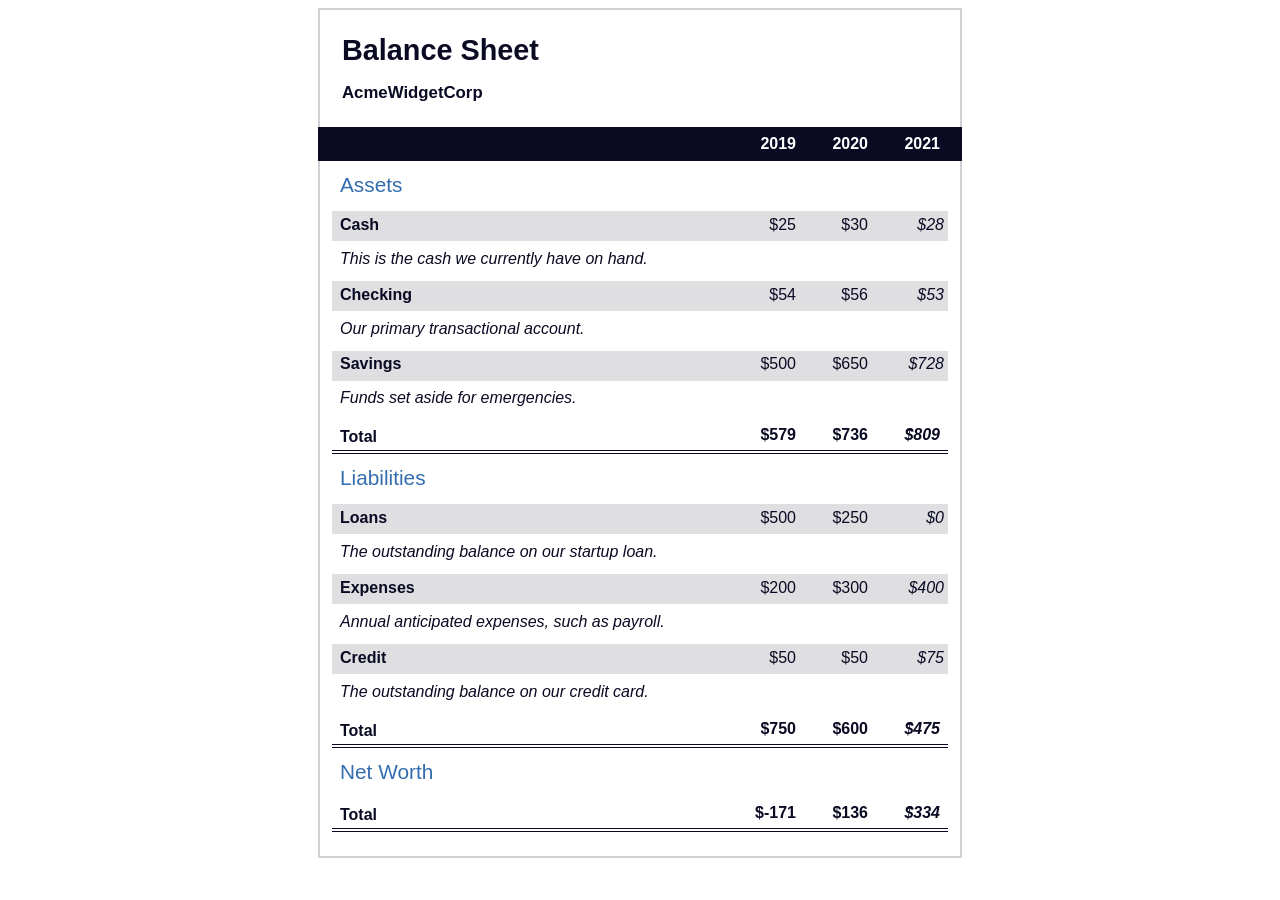
<file: Balance Sheet/index.html>
<!-- will comment this tomorrow -->
<!DOCTYPE html>
<html lang="en">
  <head>
    <meta charset="UTF-8">
    <meta http-equiv="X-UA-Compatible" content="IE=edge">
    <meta name="viewport" content="width=device-width, initial-scale=1.0">
    <title>Balance Sheet</title>
    <link rel="stylesheet" href="styles.css">
  </head>
  <body>
    <main>
      <section>
        <h1>
          <span class="flex">
            <span>AcmeWidgetCorp</span>
            <span>Balance Sheet</span>
          </span>
          
        </h1>
        <div id="years" aria-hidden="true">
          <span class="year">2019</span>
          <span class="year">2020</span>
          <span class="year">2021</span>
        </div>
        <div class="table-wrap">
          <table>
            <caption>Assets</caption>
            <thead>
              <tr>
                <td></td>
                <th><span class="sr-only year">2019</span></th>
                <th><span class="sr-only year">2020</span></th>
                <th class="current"><span class="sr-only year">2021</span></th>
              </tr>
            </thead>
            <tbody>
              <tr class="data">
                <th>Cash <span class="description">This is the cash we currently have on hand.</span></th>
                <td>$25</td>
                <td>$30</td>
                <td class="current">$28</td>
              </tr>
              <tr class="data">
                <th>Checking <span class="description">Our primary transactional account.</span></th>
                <td>$54</td>
                <td>$56</td>
                <td class="current">$53</td>
              </tr>
              <tr class="data">
                <th>Savings <span class="description">Funds set aside for emergencies.</span></th>
                <td>$500</td>
                <td>$650</td>
                <td class="current">$728</td>
              </tr>
              <tr class="total">
                <th>Total <span class="sr-only">Assets</span></th>
                <td>$579</td>
                <td>$736</td>
                <td class="current">$809</td>
              </tr>
            </tbody>
          </table>
          <table>
            <caption>Liabilities</caption>
            <thead>
              <tr>
              <td></td>
              <th><span class="sr-only">2019</span></th>
              <th><span class="sr-only">2020</span></th>
              <th><span class="sr-only">2021</span></th>
              </tr>
            </thead>
            <tbody>
              <tr class="data">
                <th>Loans <span class="description">The outstanding balance on our startup loan.</span></th>
                <td>$500</td>
                <td>$250</td>
                <td class="current">$0</td>
              </tr>
              <tr class="data">
                <th>Expenses <span class="description">Annual anticipated expenses, such as payroll.</span></th>
                <td>$200</td>
                <td>$300</td>
                <td class="current">$400</td>
              </tr>
              <tr class="data">
                <th>Credit <span class="description">The outstanding balance on our credit card.</span></th>
                <td>$50</td>
                <td>$50</td>
                <td class="current">$75</td>
              </tr>
              <tr class="total">
                <th>Total <span class="sr-only">Liabilities</span></th>
                <td>$750</td>
                <td>$600</td>
                <td class="current">$475</td>
              </tr>
            </tbody>
          </table>
          <table>
            <caption>Net Worth</caption>
            <thead>
              <tr>
              <td></td>
              <th><span class="sr-only">2019</span></th>
              <th><span class="sr-only">2020</span></th>
              <th><span class="sr-only">2021</span></th>
              </tr>
            </thead>
            <tbody>
              <tr class="total">
                <th>Total <span class="sr-only">Net Worth</span></th>
                <td>$-171</td>
                <td>$136</td>
                <td class="current">$334</td>
              </tr>
            </tbody>
          </table>
        </div>
      </section>
    </main>
  </body>
</html>
</file>
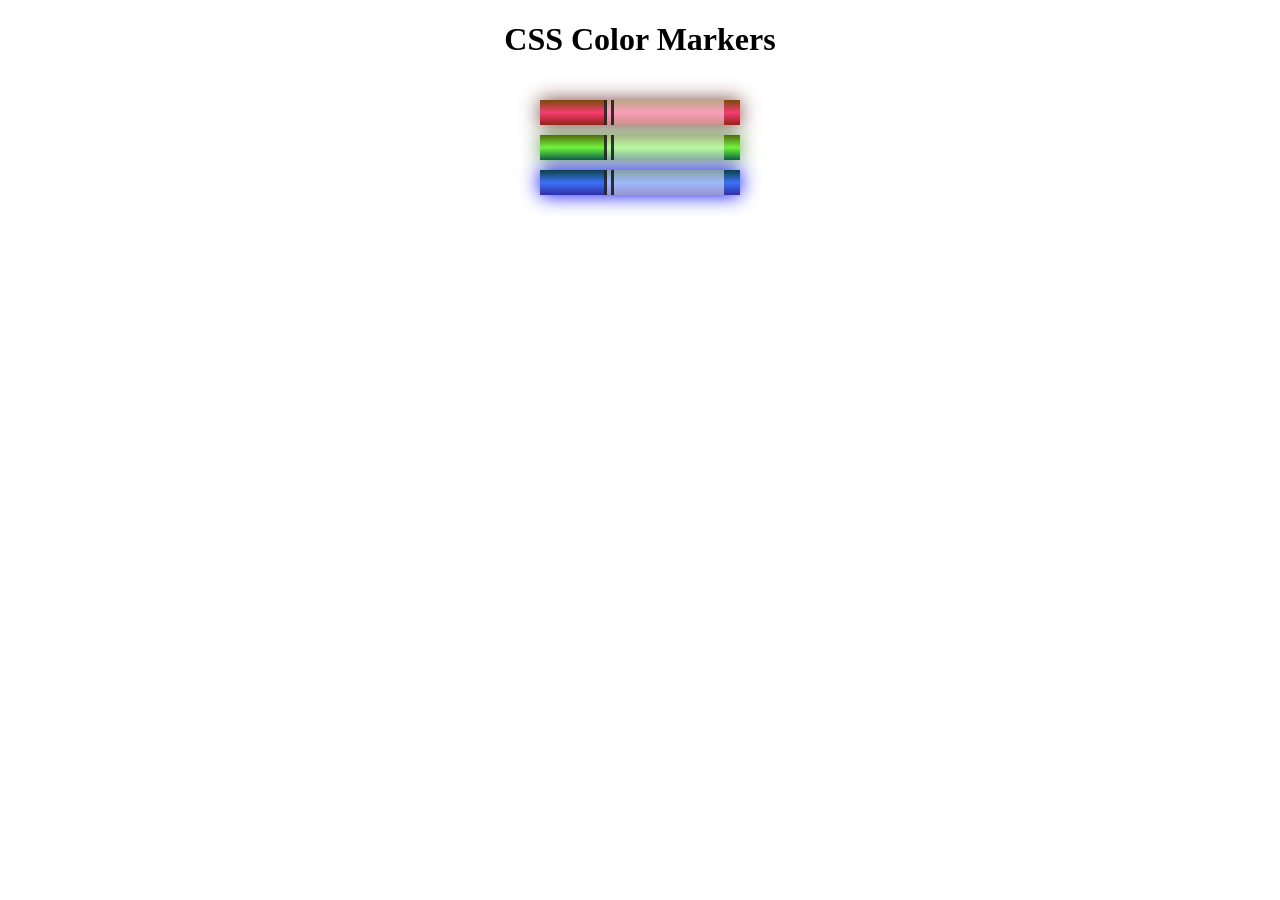
<file: CssColorMarkers/index.html>
<!DOCTYPE html>
<html lang="en">
  <head>
    <meta charset="utf-8">
    <meta name="viewport" content="width=device-width, initial-scale=1.0">
    <meta http-equiv="X-UA-Compatible" content="IE=edge">
    <title>Colored Markers</title>
    <link rel="stylesheet" href="styles.css">
  </head>
  <body>
    <h1>CSS Color Markers</h1>
    <div class="container">
      <div class="marker red">
        <div class="cap"></div>
        <div class="sleeve"></div>
      </div>
      <div class="marker green">
        <div class="cap"></div>
        <div class="sleeve"></div>
      </div>
      <div class="marker blue">
        <div class="cap"></div>
        <div class="sleeve"></div>
      </div>
    </div>
  </body>
</html>
</file>
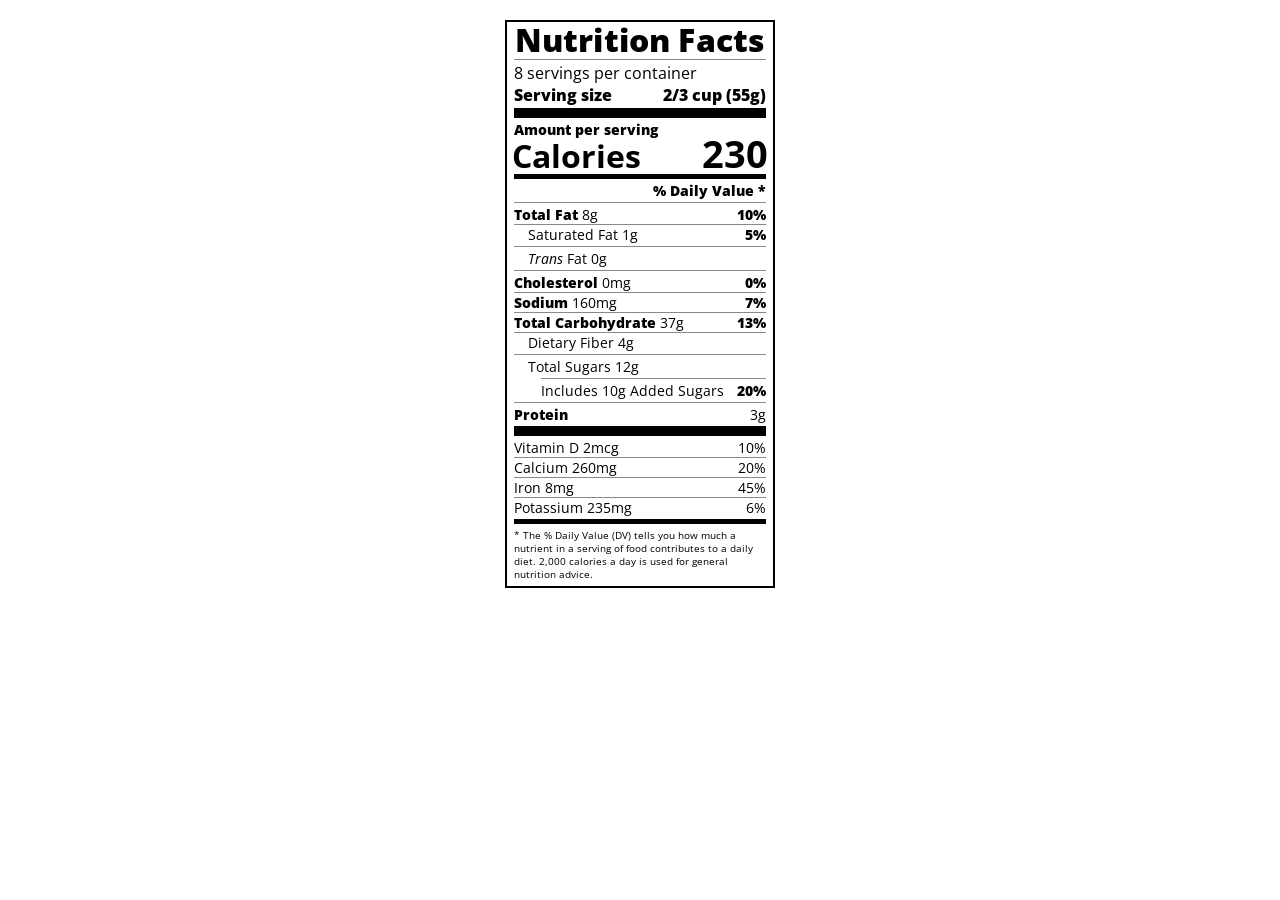
<file: NutritionLabel/index.html>
<!DOCTYPE html>
<html lang="en">

<head>
  <meta charset="UTF-8">
  <meta name="viewport" content="width=device-width, initial-scale=1.0">
  <title>Nutrition Label</title>
  <link href="https://fonts.googleapis.com/css?family=Open+Sans:400,700,800" rel="stylesheet">
  <meta http-equiv="X-UA-Compatible" content="ie=edge">
  <link href="styles.css" rel="stylesheet">
</head>

<body>
  <div class="label">
    <header>
      <h1 class="bold">Nutrition Facts</h1>
      <div class="divider"></div>
      <p>8 servings per container</p>
      <p class="bold">Serving size <span>2/3 cup (55g)</span></p>
    </header>
    <div class="divider large"></div>
    <div class="calories-info">
      <div class="left-container">
        <h2 class="bold small-text">Amount per serving</h2>
        <p>Calories</p>
      </div>
      <span>230</span>
    </div>
    <div class="divider medium"></div>
    <div class="daily-value small-text">
      <p class="bold right no-divider">% Daily Value *</p>
      <div class="divider"></div>
      <p><span><span class="bold">Total Fat</span> 8g</span> <span class="bold">10%</span></p>
      <p class="indent no-divider">Saturated Fat 1g <span class="bold">5%</span></p>
      <div class="divider"></div>
      <p class="indent no-divider"><span><i>Trans</i> Fat 0g</span></p>
      <div class="divider"></div>
      <p><span><span class="bold">Cholesterol</span> 0mg</span> <span class="bold">0%</span></p>
      <p><span><span class="bold">Sodium</span> 160mg</span> <span class="bold">7%</span></p>
      <p><span><span class="bold">Total Carbohydrate</span> 37g</span> <span class="bold">13%</span></p>
      <p class="indent no-divider">Dietary Fiber 4g</p>
      <div class="divider"></div>
      <p class="indent no-divider">Total Sugars 12g</p>
      <div class="divider double-indent"></div>
      <p class="double-indent no-divider">Includes 10g Added Sugars <span class="bold">20%</span>
      <div class="divider"></div>
      <p class="no-divider"><span class="bold">Protein</span> 3g</p>
      <div class="divider large"></div>
      <p>Vitamin D 2mcg <span>10%</span></p>
      <p>Calcium 260mg <span>20%</span></p>
      <p>Iron 8mg <span>45%</span></p>
      <p class="no-divider">Potassium 235mg <span>6%</span></p>
    </div>
    <div class="divider medium"></div>
    <p class="note">* The % Daily Value (DV) tells you how much a nutrient in a serving of food contributes to a daily
      diet. 2,000 calories a day is used for general nutrition advice.</p>
  </div>
</body>
</html>
</file>
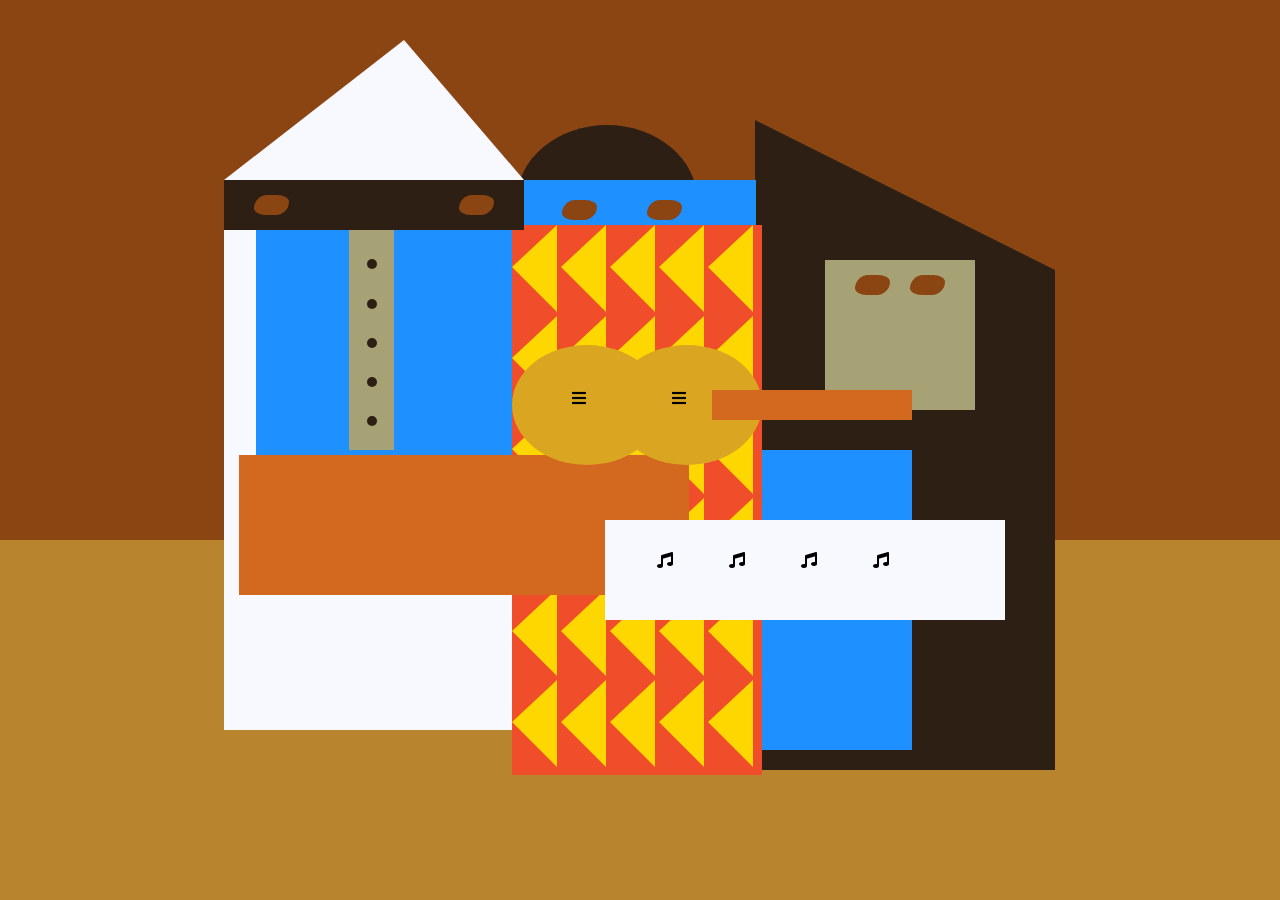
<file: Picasso Painting/index.html>
<!DOCTYPE html>
<html lang="en">
  <head>
    <meta charset="utf-8">
    <title>Picasso Painting</title>
    <link rel="stylesheet" href="styles.css" />
    <meta name="viewport" content="width=device-width, initial-scale=1.0">
    <meta http-equiv="X-UA-Compatible" content="ie=edge">
    <link rel="stylesheet" href="https://use.fontawesome.com/releases/v5.8.2/css/all.css">
  </head>
  <body>
    <div id="back-wall"></div>
    <div class="characters">
      <div id="offwhite-character">
        <div id="white-hat"></div>
        <div id="black-mask">
          <div class="eyes left"></div>
          <div class="eyes right"></div>
        </div>
        <div id="gray-instrument">
          <div class="black-dot"></div>
          <div class="black-dot"></div>
          <div class="black-dot"></div>
          <div class="black-dot"></div>
          <div class="black-dot"></div>
        </div>
        <div id="tan-table"></div>
      </div>
      <div id="black-character">
        <div id="black-hat"></div>
        <div id="gray-mask">
          <div class="eyes left"></div>
          <div class="eyes right"></div>
        </div>
        <div id="white-paper">
          <i class="fas fa-music"></i>
          <i class="fas fa-music"></i>
          <i class="fas fa-music"></i>
          <i class="fas fa-music"></i>
        </div>
      </div>
      <div class="blue" id="blue-left"></div>
      <div class="blue" id="blue-right"></div>
      <div id="orange-character">
        <div id="black-round-hat"></div>
        <div id="eyes-div">
          <div class="eyes left"></div>
          <div class="eyes right"></div>
        </div>
        <div id="triangles">
          <div class="triangle"></div>
          <div class="triangle"></div>
          <div class="triangle"></div>
          <div class="triangle"></div>
          <div class="triangle"></div>
          <div class="triangle"></div>
          <div class="triangle"></div>
          <div class="triangle"></div>
          <div class="triangle"></div>
          <div class="triangle"></div>
          <div class="triangle"></div>
          <div class="triangle"></div>
          <div class="triangle"></div>
          <div class="triangle"></div>
          <div class="triangle"></div>
          <div class="triangle"></div>
          <div class="triangle"></div>
          <div class="triangle"></div>
          <div class="triangle"></div>
          <div class="triangle"></div>
          <div class="triangle"></div>
          <div class="triangle"></div>
          <div class="triangle"></div>
          <div class="triangle"></div>
          <div class="triangle"></div>
          <div class="triangle"></div>
          <div class="triangle"></div>
          <div class="triangle"></div>
          <div class="triangle"></div>
          <div class="triangle"></div>
        </div>
        <div id="guitar">
          <div class="guitar" id="guitar-left">
            <i class="fas fa-bars"></i>
          </div>
          <div class="guitar" id="guitar-right">
            <i class="fas fa-bars"></i>
          </div>
          <div id="guitar-neck"></div>
        </div>
      </div>
    </div>
  </body>
</html>
</file>
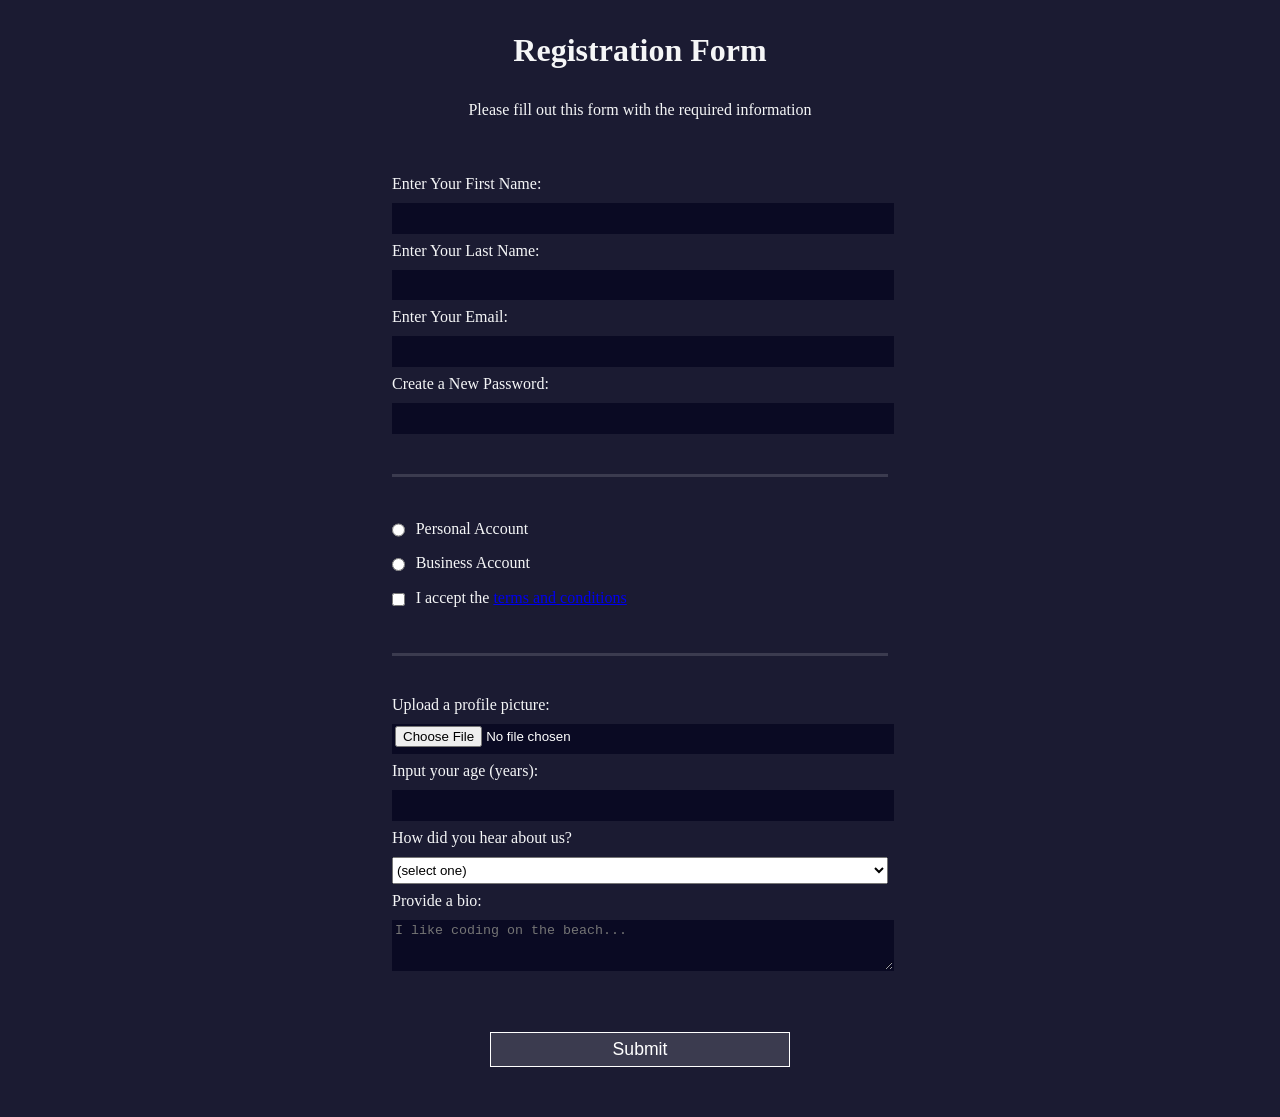
<file: RegistrationFormApp/index.html>
<!DOCTYPE html>
<html lang="en">
  <head>
    <meta charset="UTF-8">
    <meta http-equiv="X-UA-Compatible" content="IE=edge">
    <meta name="viewport" content="width=device-width, initial-scale=1.0">
    <title>Registration Form</title>
    <link rel="stylesheet" href="styles.css" />
  </head>
  <!-- comment for this projects will be added later -->
  <body>
    <h1>Registration Form</h1>
    <p>Please fill out this form with the required information</p>
    <form method="post" action='https://register-demo.freecodecamp.org'>
      <fieldset>
        <label for="first-name">Enter Your First Name: <input id="first-name" name="first-name" type="text" required /></label>
        <label for="last-name">Enter Your Last Name: <input id="last-name" name="last-name" type="text" required /></label>
        <label for="email">Enter Your Email: <input id="email" name="email" type="email" required /></label>
        <label for="new-password">Create a New Password: <input id="new-password" name="new-password" type="password" pattern="[a-z0-5]{8,}" required /></label>
      </fieldset>
      <fieldset>
        <label for="personal-account"><input id="personal-account" type="radio" name="account-type" class="inline" /> Personal Account</label>
        <label for="business-account"><input id="business-account" type="radio" name="account-type" class="inline" /> Business Account</label>
        <label for="terms-and-conditions">
          <input id="terms-and-conditions" type="checkbox" required name="terms-and-conditions" class="inline" /> I accept the <a href="https://www.freecodecamp.org/news/terms-of-service/">terms and conditions</a>
        </label>
      </fieldset>
      <fieldset>
        <label for="profile-picture">Upload a profile picture: <input id="profile-picture" type="file" name="file" /></label>
        <label for="age">Input your age (years): <input id="age" type="number" name="age" min="13" max="120" /></label>
        <label for="referrer">How did you hear about us?
          <select id="referrer" name="referrer">
            <option value="">(select one)</option>
            <option value="1">freeCodeCamp News</option>
            <option value="2">freeCodeCamp YouTube Channel</option>
            <option value="3">freeCodeCamp Forum</option>
            <option value="4">Other</option>
          </select>
        </label>
        <label for="bio">Provide a bio:
          <textarea id="bio" name="bio" rows="3" cols="30" placeholder="I like coding on the beach..."></textarea>
        </label>
      </fieldset>
      <input type="submit" value="Submit" />
    </form>
  </body>
</html>
</file>
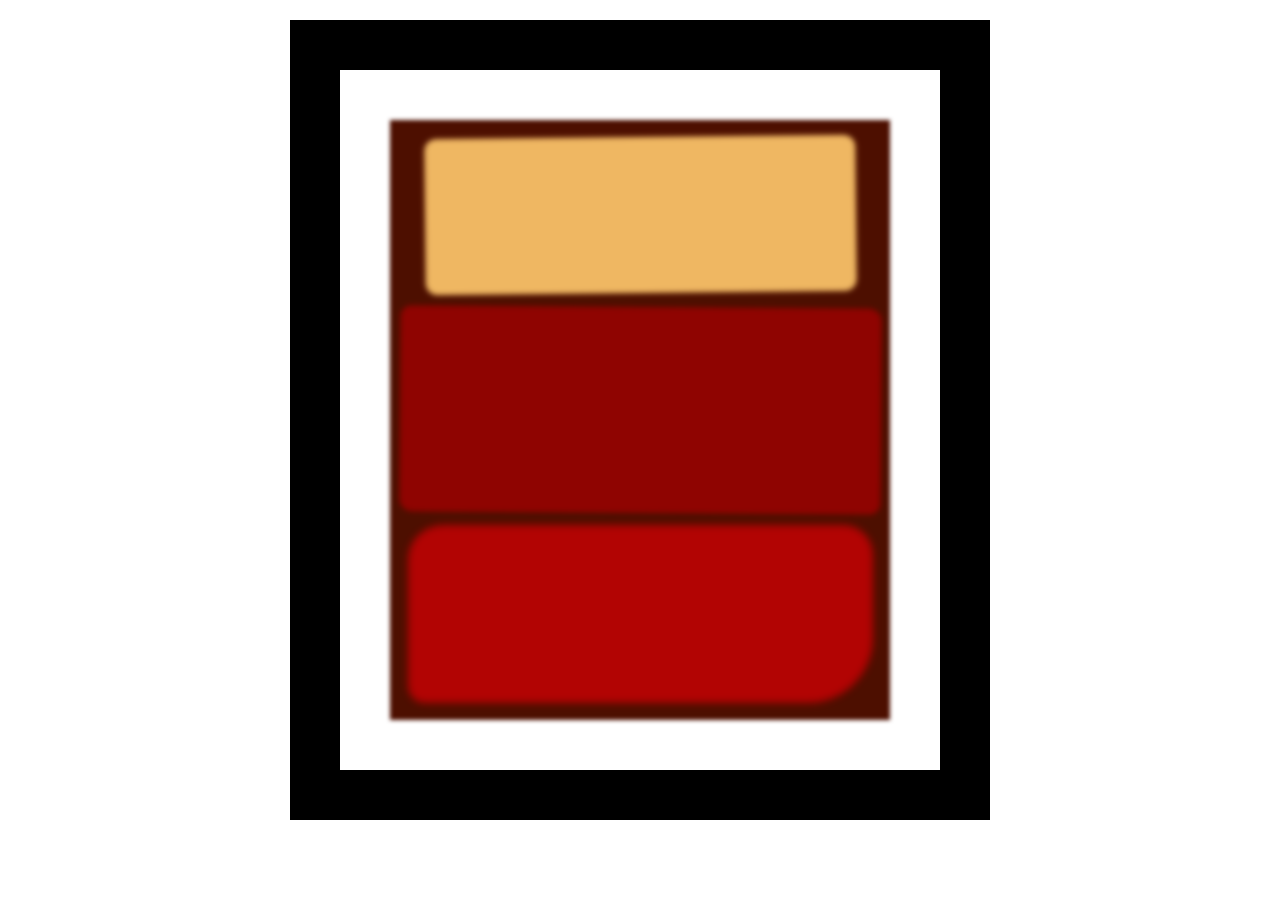
<file: RothokoPainting/index.html>
<!DOCTYPE html>
<html lang="en">
  <head>
    <meta charset="UTF-8">
    <title>Rothko Painting</title>
    <meta http-equiv="X-UA-Compatible" content="ie=edge">
    <meta name="viewport" content="width=device-width, initial-scale=1.0">
    <link href="styles.css" rel="stylesheet">
  </head>
  <body>
    <div class="frame">
      <div class="canvas">
        <div class="one"></div>
        <div class="two"></div>
        <div class="three"></div>
      </div>
    </div>
  </body>
</html>
</file>
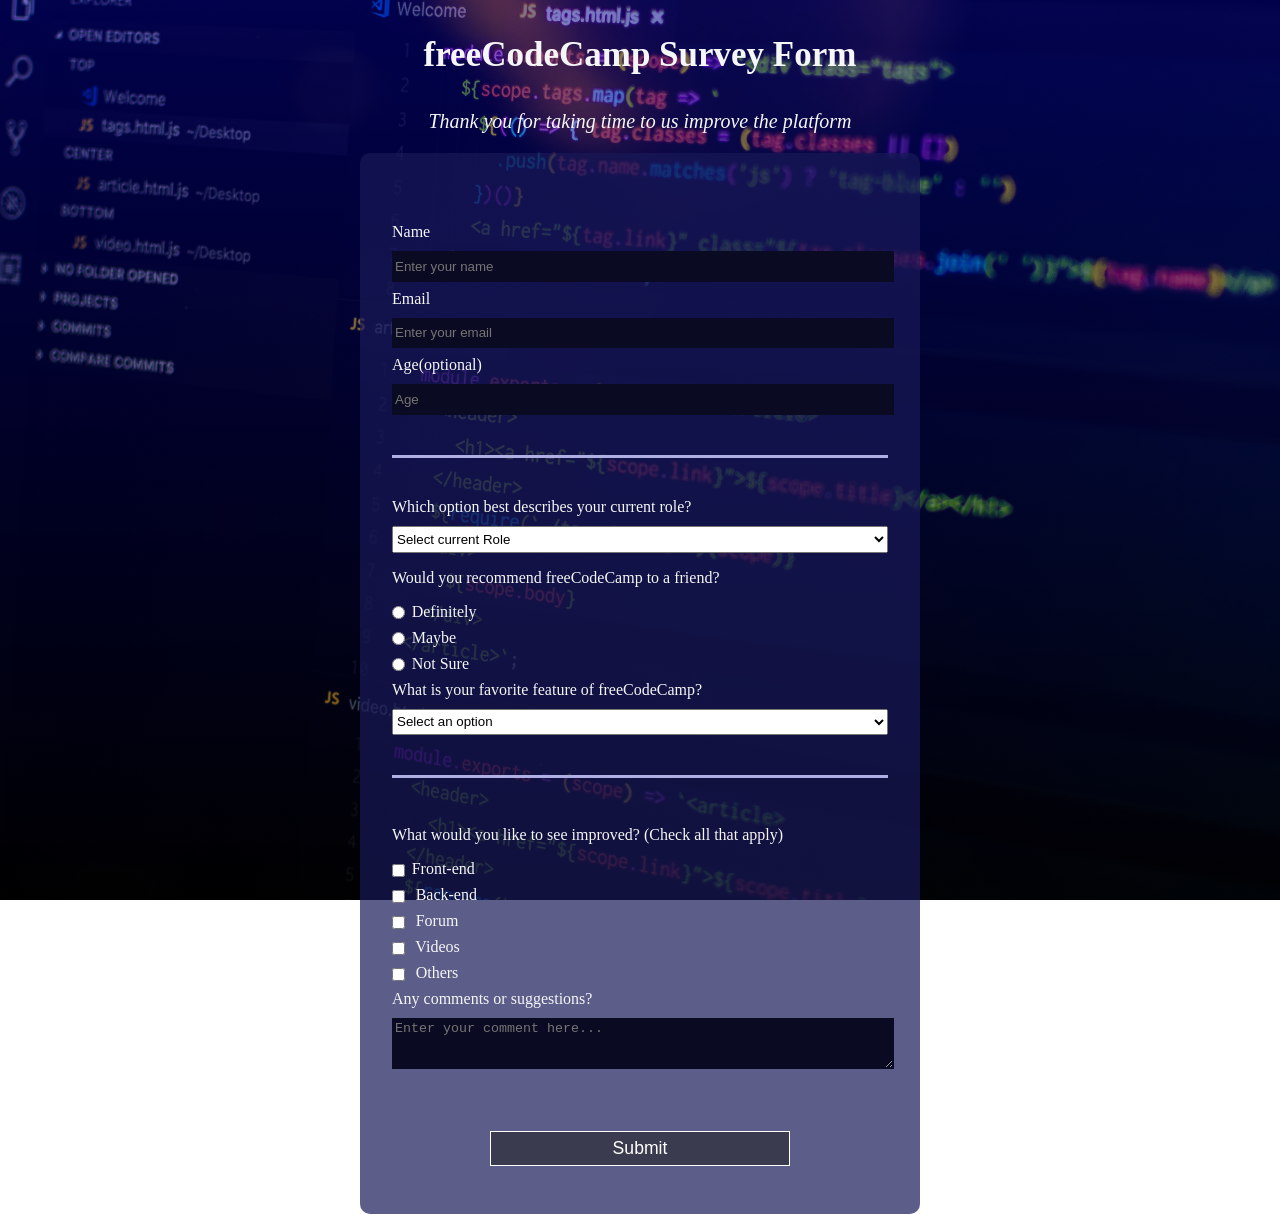
<file: SurveyForm/index.html>
<!-- This is project 1 required for certification  -->
<!DOCTYPE html>
<html lang="en">
<head>
    <meta charset="UTF-8">
    <meta http-equiv="X-UA-Compatible" content="IE=edge">
    <meta name="viewport" content="width=device-width, initial-scale=1.0">
    <link rel="stylesheet" href="styles.css">
    <title>Survey Form</title>
</head>
<body>
    <!-- introduction -->
    <h1 id="title">freeCodeCamp Survey Form</h1>
    <p id="description"> Thank you for taking time to us improve the platform</p>
    <!-- User data -->
    <form id="survey-form"action="" method="post">
        <fieldset>
            <label for="name" id="name-label">Name <input type="text" name="name" id="name" placeholder="Enter your name" required> </label>
            <label for="email" id="email-label">Email <input type="email" name="email" id="email" placeholder="Enter your email" required> </label>
            <label for="number" id="number-label">Age(optional) <input type="number" name="number" id="number" min="13" max="120" placeholder="Age"> </label>
        </fieldset>
        <fieldset>
            <!-- first dropdown -->
            <label for="dropdown">Which option best describes your current role?
                <select name="dropdown" id="dropdown">
                    <option value="">Select current Role</option>
                    <option value="1">Student</option>
                    <option value="2">Full time job</option>
                    <option value="3">Full time learner</option>
                    <option value="4">Prefer not to say</option>
                    <option value="5">Other</option>
                </select>
            </label>
            <!-- options -->
      <p>Would you recommend freeCodeCamp to a friend?</p>
      <label for="definitely"></label><input type="radio" name="sugestion" id="definitely" value="definitely" class="inline">Definitely
      <label for="maybe"><input type="radio" name="sugestion" id="maybe"value="maybe" class="inline">Maybe
      <label for="not-sure"><input type="radio" name="sugestion" id="not-sure" value="not-sure" class="inline">Not Sure
            <!-- second dropdown -->
                <label for="second-dropdown">What is your favorite feature of freeCodeCamp?
                    <select name="second-dropdown" id="second-dropdown">
                        <option value="">Select an option</option>
                        <option value="Challenges">challenges</option>
                        <option value="Projects">Projects</option>
                        <option value="Community">Community</option>
                        <option value="Open-Source">Open Source</option>
                    </select>
                </label>
        </fieldset>
        <fieldset>
            <!-- check boxes with options -->
            <p>What would you like to see improved? (Check all that apply)</p>

            <label for="front-end"><input type="checkbox" name="front-end" id="front-end" value="Front-end" class="inline">Front-end
            <label for="back-end"><input type="checkbox" name="back-end" id="back-end" value="Back-end" class="inline"> Back-end </label>
            <label for="forum"><input type="checkbox" name="forum" id="forum" value="Forum" class="inline"> Forum </label>
            <label for="videos"><input type="checkbox" name="videos" id="videos" value="Videos" class="inline"> Videos</label>
            <label for="others"><input type="checkbox" name="others" id="others" value="Others" class="inline"> Others</label>
            
            <!-- the textare section -->
            <label for="comments">Any comments or suggestions?
            <textarea name="comments" id="comments" cols="15" rows="3" placeholder="Enter your comment here..."></textarea>
            </label>
        </fieldset>
        <!-- the submit button -->
        <input type="submit" value="Submit" id="submit">
    </form>
</body>
</html>
</file>
<file: Balance Sheet/styles.css>
span[class~="sr-only"] {
  border: 0 !important;
  clip: rect(1px, 1px, 1px, 1px) !important;
  clip-path: inset(50%) !important;
  height: 1px !important;
  width: 1px !important;
  position: absolute !important;
  overflow: hidden !important;
  white-space: nowrap !important;
  padding: 0 !important;
  margin: -1px !important;
}

html {
  box-sizing: border-box;
}

body {
  font-family: sans-serif;
  color: #0a0a23;
}

h1 {
  max-width: 37.25rem;
  margin: 0 auto;
  padding: 1.5rem 1.25rem;
}

h1 .flex {
  display: flex;
  flex-direction: column-reverse;
  gap: 1rem;
}

h1 .flex span:first-of-type {
  font-size: 0.7em;
}

h1 .flex span:last-of-type {
  font-size: 1.2em;
}

section {
  max-width: 40rem;
  margin: 0 auto;
  border: 2px solid #d0d0d5;
}

#years {
  display: flex;
  justify-content: flex-end;
  position: sticky;
  z-index: 999;
  top: 0;
  background: #0a0a23;
  color: #fff;
  padding: 0.5rem calc(1.25rem + 2px) 0.5rem 0;
  margin: 0 -2px;
}

#years span[class] {
  font-weight: bold;
  width: 4.5rem;
  text-align: right;
}

.table-wrap {
  padding: 0 0.75rem 1.5rem 0.75rem;
}

table {
  border-collapse: collapse;
  border: 0;
  width: 100%;
  position: relative;
  margin-top: 3rem;
}

table caption {
  color: #356eaf;
  font-size: 1.3em;
  font-weight: normal;
  position: absolute;
  top: -2.25rem;
  left: 0.5rem;
}

tbody td {
  width: 100vw;
  min-width: 4rem;
  max-width: 4rem;
}

tbody th {
  width: calc(100% - 12rem);
}

tr[class="total"] {
  border-bottom: 4px double #0a0a23;
  font-weight: bold;
}

tr[class="total"] th {
  text-align: left;
  padding: 0.5rem 0 0.25rem 0.5rem;
}

tr.total td {
  text-align: right;
  padding: 0 0.25rem;
}

tr.total td:nth-of-type(3) {
  padding-right: 0.5rem;
}

tr.total:hover {
  background-color: #99c9ff;
}

td.current {
  font-style: italic;
}

tr.data {
  background-image: linear-gradient(to bottom, #dfdfe2 1.845rem, white 1.845rem);
}

tr.data th {
  text-align: left;
  padding-top: 0.3rem;
  padding-left: 0.5rem;
}

tr.data th .description {
  display: block;
  font-weight: normal;
  font-style: italic;
  padding: 1rem 0 0.75rem;
  margin-right: -13.5rem;
}

tr.data td {
  vertical-align: top;
  padding: 0.3rem 0.25rem 0;
  text-align: right;
}
</file>
<file: CssColorMarkers/styles.css>
h1 {
    text-align: center;
  }
  
  .container {
    background-color: rgb(255, 255, 255);
    padding: 10px 0;
  }
  
  .marker {
    width: 200px;
    height: 25px;
    margin: 10px auto;
  }
  
  .cap {
    width: 60px;
    height: 25px;
  }
  
  .sleeve {
    width: 110px;
    height: 25px;
    background-color: rgba(255, 255, 255, 0.5);
    border-left: 10px double rgba(0, 0, 0, 0.75);
  }
  
  .cap, .sleeve {
    display: inline-block;
  }
  
  .red {
    background: linear-gradient(rgb(122, 74, 14), rgb(245, 62, 113), rgb(162, 27, 27));
    box-shadow: 0 0 20px 0 rgba(83, 14, 14, 0.8);
  }
  
  .green {
    background: linear-gradient(#55680D, #71F53E, #116C31);
    box-shadow: 0 0 20px 0 #3B7E20CC;
  }
  
  .blue {
    background: linear-gradient(hsl(186, 76%, 16%), hsl(223, 90%, 60%), hsl(240, 56%, 42%));
    box-shadow: 0 0 20px 0 blue;
  }
</file>
<file: NutritionLabel/styles.css>
* {
    box-sizing: border-box;
  }
  
  html {
    font-size: 16px;
  }
  
  body {
    font-family: 'Open Sans', sans-serif;
  }
  
  .label {
    border: 2px solid black;
    width: 270px;
    margin: 20px auto;
    padding: 0 7px;
  }
  
  header h1 {
    text-align: center;
    margin: -4px 0;
    letter-spacing: 0.15px
  }
  
  p {
    margin: 0;
    display: flex;
    justify-content: space-between;
  }
  
  .divider {
    border-bottom: 1px solid #888989;
    margin: 2px 0;
  }
  
  .bold {
    font-weight: 800;
  }
  
  .large {
    height: 10px;
  }
  
  .large, .medium {
    background-color: black;
    border: 0;
  }
  
  .medium {
    height: 5px;
  }
  
  .small-text {
    font-size: 0.85rem;
  }
  
  
  .calories-info {
    display: flex;
    justify-content: space-between;
    align-items: flex-end;
  }
  
  .calories-info h2 {
    margin: 0;
  }
  
  .left-container p {
    margin: -5px -2px;
    font-size: 2em;
    font-weight: 700;
  }
  
  .calories-info span {
    margin: -7px -2px;
    font-size: 2.4em;
    font-weight: 700;
  }
  
  .right {
    justify-content: flex-end;
  }
  
  .indent {
    margin-left: 1em;
  }
  
  .double-indent {
    margin-left: 2em;
  }
  
  .daily-value p:not(.no-divider) {
    border-bottom: 1px solid #888989;
  }
  
  .note {
    font-size: 0.6rem;
    margin: 5px 0;
  }
</file>
<file: Picasso Painting/styles.css>
body {
    background-color: rgb(184, 132, 46);
  }
  
  #back-wall {
    background-color: #8B4513;
    width: 100%;
    height: 60%;
    position: absolute;
    top: 0;
    left: 0;
    z-index: -1;
  }
  
  #offwhite-character {
    width: 300px;
    height: 550px;
    background-color: GhostWhite;
    position: absolute;
    top: 20%;
    left: 17.5%;
  }
  
  #white-hat {
    width: 0;
    height: 0;
    border-style: solid;
    border-width: 0 120px 140px 180px;
    border-top-color: transparent;
    border-right-color: transparent;
    border-bottom-color: GhostWhite;
    border-left-color: transparent;
    position: absolute;
    top: -140px;
    left: 0;
  }
  
  #black-mask {
    width: 100%;
    height: 50px;
    background-color: rgb(45, 31, 19);
    position: absolute;
    top: 0;
    left: 0;
    z-index: 1;
  }
  
  #gray-instrument {
    width: 15%;
    height: 40%;
    background-color: rgb(167, 162, 117);
    position: absolute;
    top: 50px;
    left: 125px;
    z-index: 1;
  }
  
  .black-dot {
    width: 10px;
    height: 10px;
    background-color: rgb(45, 31, 19);
    border-radius: 50%;
    display: block;
    margin: auto;
    margin-top: 65%;
  }
  
  #tan-table {
    width: 450px;
    height: 140px;
    background-color: #D2691E;
    position: absolute;
    top: 275px;
    left: 15px;
    z-index: 1;
  }
  
  #black-character {
    width: 300px;
    height: 500px;
    background-color: rgb(45, 31, 19);
    position: absolute;
    top: 30%;
    left: 59%;
  }
  
  #black-hat {
    width: 0;
    height: 0;
    border-style: solid;
    border-width: 150px 0 0 300px;
    border-top-color: transparent;
    border-right-color: transparent;
    border-bottom-color: transparent;
    border-left-color: rgb(45, 31, 19);
    position: absolute;
    top: -150px;
    left: 0;
  }
  
  #gray-mask {
    width: 150px;
    height: 150px;
    background-color: rgb(167, 162, 117);
    position: absolute;
    top: -10px;
    left: 70px;
  }
  
  #white-paper {
    width: 400px;
    height: 100px;
    background-color: GhostWhite;
    position: absolute;
    top: 250px;
    left: -150px;
    z-index: 1;
  }
  
  .fa-music {
    display: inline-block;
    margin-top: 8%;
    margin-left: 13%;
  }
  
  .blue {
    background-color: #1E90FF;
  }
  
  #blue-left {
    width: 500px;
    height: 300px;
    position: absolute;
    top: 20%;
    left: 20%;
  }
  
  #blue-right {
    width: 400px;
    height: 300px;
    position: absolute;
    top: 50%;
    left: 40%;
  }
  
  #orange-character {
    width: 250px;
    height: 550px;
    background-color: rgb(240, 78, 42);
    position: absolute;
    top: 25%;
    left: 40%;
  }
  
  #black-round-hat {
    width: 180px;
    height: 150px;
    background-color: rgb(45, 31, 19);
    border-radius: 50%;
    position: absolute;
    top: -100px;
    left: 5px;
    z-index: -1;
  }
  
  #eyes-div {
    width: 180px;
    height: 50px;
    position: absolute;
    top: -40px;
    left: 20px;
    z-index: 3;
  }
  
  #triangles {
    width: 250px;
    height: 550px;
  }
  
  .triangle {
    width: 0;
    height: 0;
    border-style: solid;
    border-width: 42px 45px 45px 0;
    border-top-color: transparent;
    border-right-color: Gold; /* yellow */
    border-bottom-color: transparent;
    border-left-color: transparent;
    display: inline-block;
  }
  
  #guitar {
    width: 100%;
    height: 100px;
    position: absolute;
    top: 120px;
    left: 0px;
    z-index: 3;
  }
  
  .guitar {
    width: 150px;
    height: 120px;
    background-color: Goldenrod;
    border-radius: 50%;
  }
  
  #guitar-left {
    position: absolute;
    left: 0px;
  }
  
  #guitar-right {
    position: absolute;
    left: 100px;
  }
  
  .fa-bars {
    display: block;
    margin-top: 30%;
    margin-left: 40%;
  }
  
  #guitar-neck {
    width: 200px;
    height: 30px;
    background-color: #D2691E;
    position: absolute;
    top: 45px;
    left: 200px;
    z-index: 3;
  }
  
  .eyes {
    width: 35px;
    height: 20px;
    background-color: #8B4513;
    border-radius: 20px 50%;
  }
  
  .right {
    position: absolute;
    top: 15px;
    right: 30px;
  }
  
  .left {
    position: absolute;
    top: 15px;
    left: 30px;
  }
</file>
<file: RegistrationFormApp/styles.css>
body {
    width: 100%;
    height: 100vh;
    margin: 0;
    background-color: #1b1b32;
    color: #f5f6f7;
    font-family: Tahoma;
    font-size: 16px;
  }
  
  h1, p {
    margin: 1em auto;
    text-align: center;
  }
  
  form {
    width: 60vw;
    max-width: 500px;
    min-width: 300px;
    margin: 0 auto;
    padding-bottom: 2em;
  }
  
  fieldset {
    border: none;
    padding: 2rem 0;
    border-bottom: 3px solid #3b3b4f;
  }
  
  fieldset:last-of-type {
    border-bottom: none;
  }
  
  label {
    display: block;
    margin: 0.5rem 0;
  }
  
  input,
  textarea,
  select {
    margin: 10px 0 0 0;
    width: 100%;
    min-height: 2em;
  }
  
  input, textarea {
    background-color: #0a0a23;
    border: 1px solid #0a0a23;
    color: #ffffff;
  }
  
  .inline {
    width: unset;
    margin: 0 0.5em 0 0;
    vertical-align: middle;
  }
  
  input[type="submit"] {
    display: block;
    width: 60%;
    margin: 1em auto;
    height: 2em;
    font-size: 1.1rem;
    background-color: #3b3b4f;
    border-color: white;
    min-width: 300px;
  }
  
  input[type="file"] {
    padding: 1px 2px;
  }
</file>
<file: RothokoPainting/styles.css>
.canvas {
    width: 500px;
    height: 600px;
    background-color: #4d0f00;
    overflow: hidden;
    filter: blur(2px);
  }
  
  .frame {
    border: 50px solid black;
    width: 500px;
    padding: 50px;
    margin: 20px auto;
  }
  
  .one {
    width: 425px;
    height: 150px;
    background-color: #efb762;
    margin: 20px auto;
    box-shadow: 0 0 3px 3px #efb762;
    border-radius: 9px;
    transform: rotate(-0.6deg);
  }
  
  .two {
    width: 475px;
    height: 200px;
    background-color: #8f0401;
    margin: 0 auto 20px;
    box-shadow: 0 0 3px 3px #8f0401;
    border-radius: 8px 10px;
    transform: rotate(0.4deg);
  }
  
  .one, .two {
    filter: blur(1px);
  }
  
  .three {
    width: 91%;
    height: 28%;
    background-color: #b20403;
    margin: auto;
    filter: blur(2px);
    box-shadow: 0 0 5px 5px #b20403;
    border-radius: 30px 25px 60px 12px;
  
  }
</file>
<file: SurveyForm/styles.css>
/* This is project 1 required for certification */
body{
    background-image: linear-gradient(rgba(0,0,150,0.5), rgba(0,0,0,0.5)),url("pankaj-patel-Fi-GJaLRGKc-unsplash.jpg");
    background-size: cover;
    background-attachment: fixed;
    background-repeat: no-repeat;
    display: block;
    width: 100%;
    height: 100vh;
    margin:0;
    color: #f5f6f7;
    font-family: Tahoma;
}

#title{
    font-size: 35px;
    margin: 1em auto;
    text-align: center;
}

#description{
    font-size: 20px;
    text-align: center;
    font-style: italic;
}

form{
    width: 60vw;
    max-width: 500px;
    min-width: 300px;
    margin: 0 auto;
    padding-bottom: 2em;
    background-color:rgba(25, 25, 88,0.7);
    padding:30px;
    border-radius: 10px;
}

fieldset{
    border: none;
    padding: 2rem 0;
    border-bottom: 3px solid #afafe4;
}
/* to remove the last fielset border bottom */
fieldset:last-of-type {
    border-bottom: none;
}
/* to arrange each in column format */
label{
    display: block;
    margin: 0.5rem 0;
}
/* making the user input wider */
input[type="text"],
input[type="email"],
input[type="number"]
{
    margin: 10px 0 0 0;
    width: 100%;
    min-height: 2em;
}
/* textare and user input styling*/
textarea,
select {
  margin: 10px 0 0 0;
  width: 100%;
  min-height: 2em;
}

input, textarea {
    background-color: #0a0a23;
    border: 1px solid #0a0a23;
    color: #ffffff;
}

.inline {
    width: unset;
    margin: 0 0.5em 0 0;
    vertical-align: middle;
}
/* styling the submit bottom */
input[type="submit"] {
    display: block;
    width: 60%;
    margin: 1em auto;
    height: 2em;
    font-size: 1.1rem;
    background-color: #3b3b4f;
    border-color: white;
    min-width: 300px;
}
</file>
